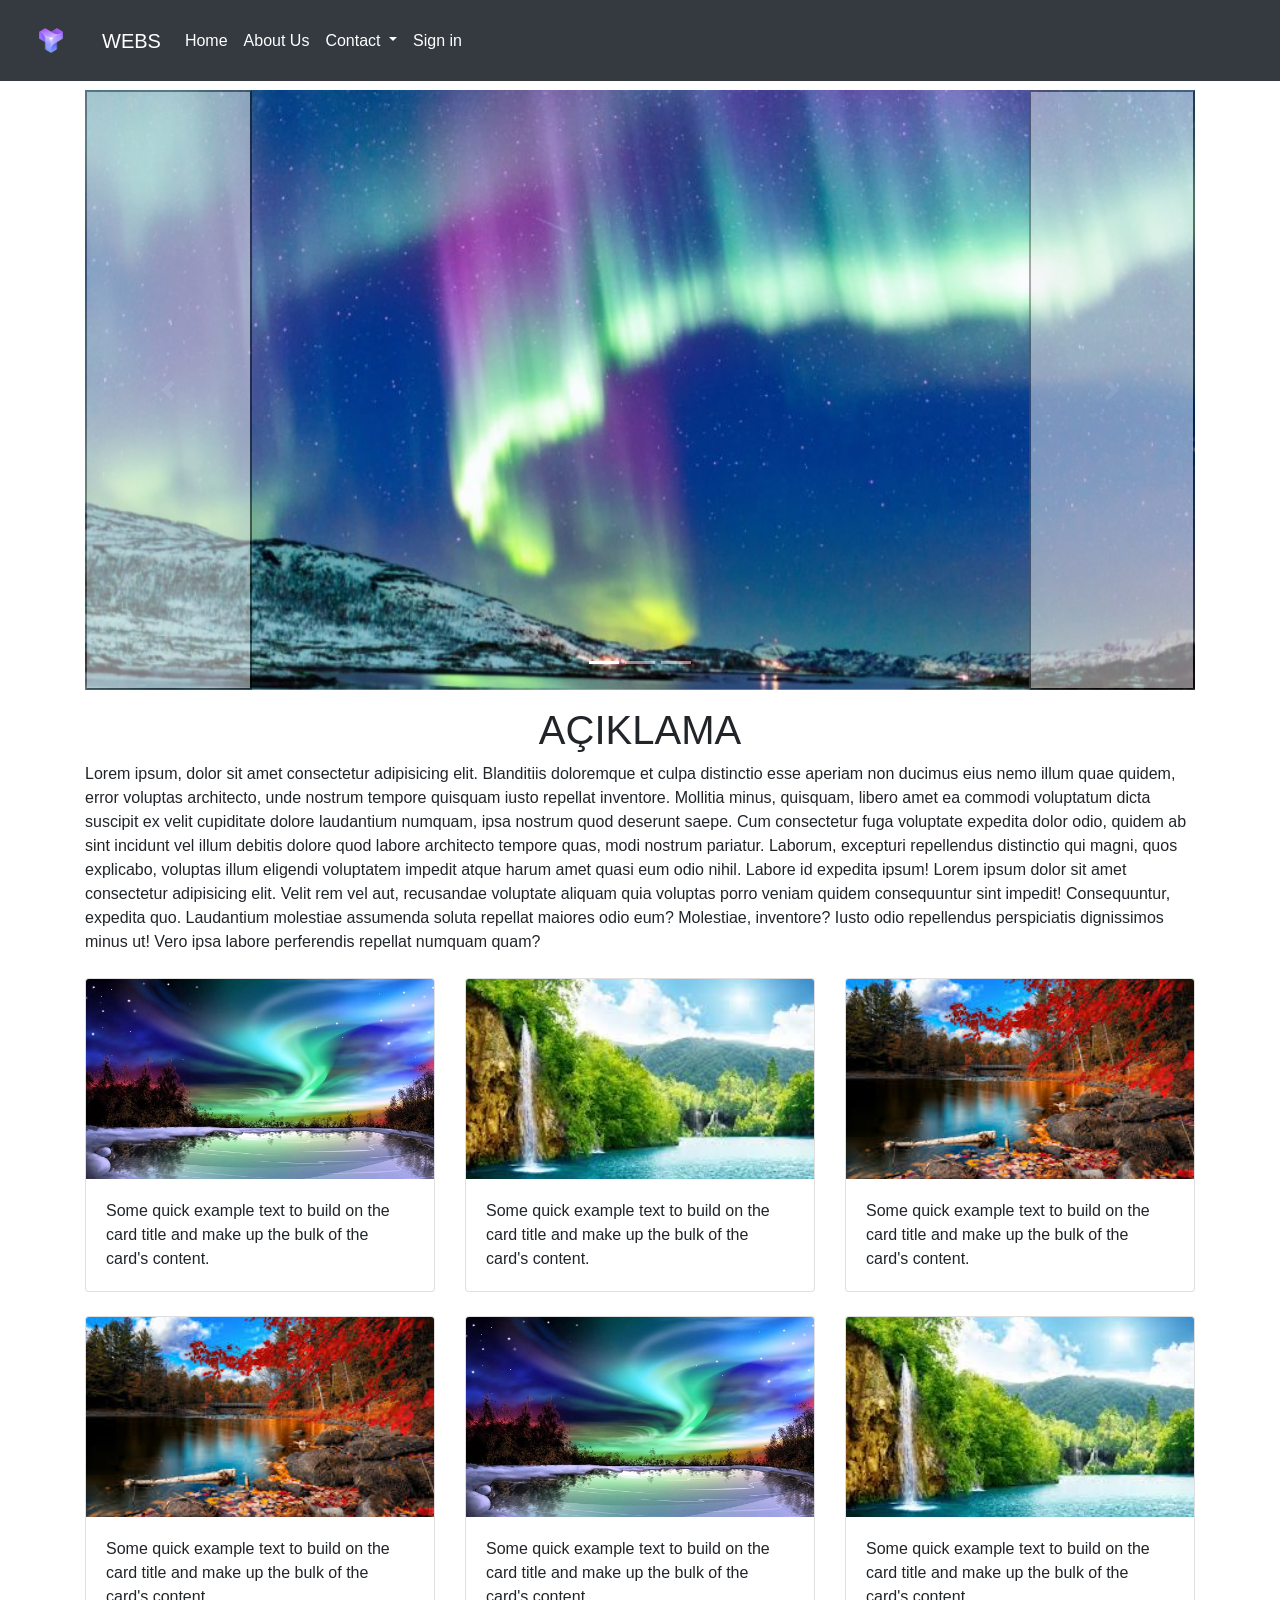
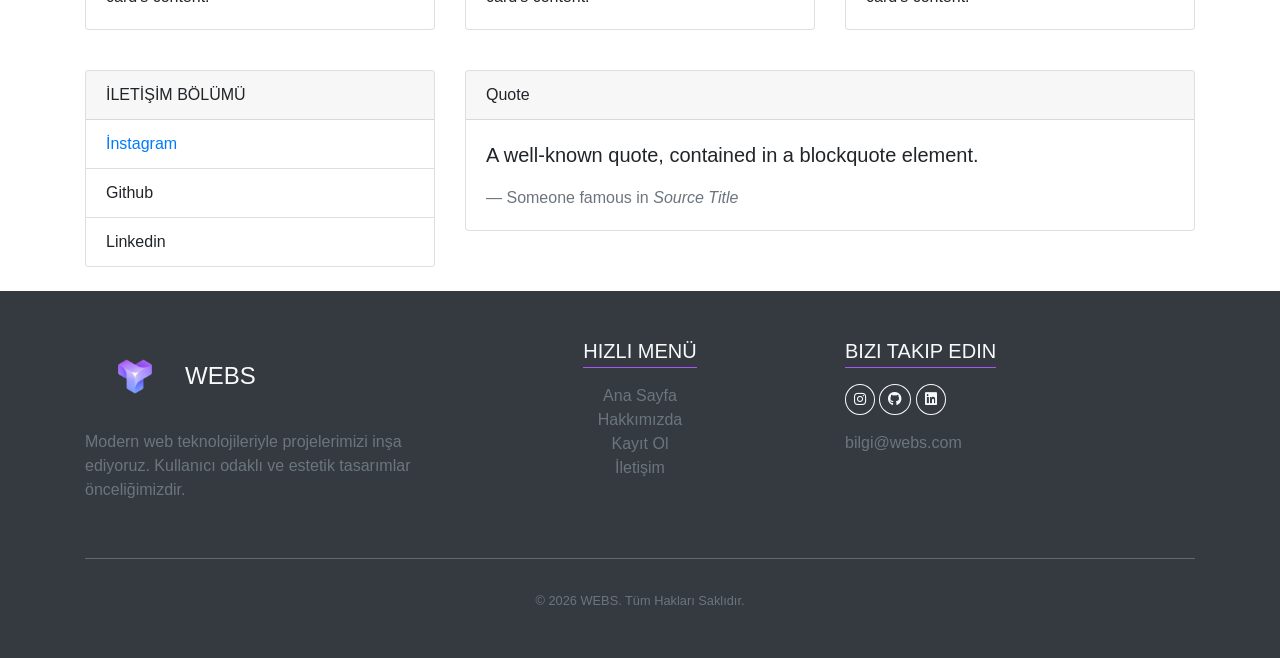
<file: index.html>
<!DOCTYPE html>
<html lang="en">
<head>
    <meta charset="UTF-8">
    <meta name="viewport" content="width=device-width, initial-scale=1.0">
    <title>WEBS</title>
        <link rel="stylesheet" href="https://cdn.jsdelivr.net/npm/bootstrap@4.6.2/dist/css/bootstrap.min.css" integrity="sha384-xOolHFLEh07PJGoPkLv1IbcEPTNtaed2xpHsD9ESMhqIYd0nLMwNLD69Npy4HI+N" crossorigin="anonymous">
        <link rel="stylesheet" href="anasayfa.css">
        <link rel="stylesheet" href="https://cdnjs.cloudflare.com/ajax/libs/font-awesome/6.4.2/css/all.min.css">
</head>
<body>
   <nav class="navbar fixed-top navbar-expand-lg navbar-dark bg-dark">
     <a class="navbar-brand" href="index.html">
    <img src="texvalley_logo_color_shot_10-removebg-preview.png" width="70" height="55" alt="">
  </a>
  <a class="navbar-brand" href="index.html">WEBS</a>
  <button class="navbar-toggler" type="button" data-toggle="collapse" data-target="#navbarSupportedContent" aria-controls="navbarSupportedContent" aria-expanded="false" aria-label="Toggle navigation">
    <span class="navbar-toggler-icon"></span>
  </button>

  <div class="collapse navbar-collapse" id="navbarSupportedContent">
    <ul class="navbar-nav mr-auto">
      <li class="nav-item active">
        <a class="nav-link" href="index.html">Home</a>
      </li>
      <li class="nav-item active">
        <a class="nav-link" href="hakkında.html">About Us</a>
      </li>
      <li class="nav-item dropdown active">
        <a class="nav-link dropdown-toggle" href="#" role="button" data-toggle="dropdown" aria-expanded="false">
          Contact
        </a>
        <div class="dropdown-menu" style="background-color:  #a855f7;">
          <a class="dropdown-item" href="https://www.instagram.com/">İnstagram</a>
          <a class="dropdown-item" href="https://workspace.google.com/intl/tr/products/gmail/">E-mail</a>
         
          <a class="dropdown-item" href="https://github.com/">Github</a>
        </div>
      </li>
      <li class="nav-item active">
          <a class="nav-link" href="signin.html">Sign in</a>
      </li>
    </ul>

    
  </div>
</nav>

 <div class="container " style=" margin-top: 90px;">
    <div id="carouselExampleIndicators" class="carousel slide slide" data-ride="carousel">
  <ol class="carousel-indicators">
    <li data-target="#carouselExampleIndicators" data-slide-to="0" class="active"></li>
    <li data-target="#carouselExampleIndicators" data-slide-to="1"></li>
    <li data-target="#carouselExampleIndicators" data-slide-to="2"></li>
  </ol>
  <div class="carousel-inner">
    <div class="carousel-item active">
      <img src="image_870x_68c862613b55e.jpg" class="d-block w-100" alt="...">
    </div>
    <div class="carousel-item">
      <img src="kaz-daglari-e1687504471560.jpg" class="d-block w-100" alt="...">
    </div>
    <div class="carousel-item">
      <img src="model-1058-63d3a7fa.webp" class="d-block w-100" alt="...">
    </div>
  </div>
  <button class="carousel-control-prev" type="button" data-target="#carouselExampleIndicators" data-slide="prev">
    <span class="carousel-control-prev-icon" aria-hidden="true"></span>
    <span class="sr-only">Previous</span>
  </button>
  <button class="carousel-control-next" type="button" data-target="#carouselExampleIndicators" data-slide="next">
    <span class="carousel-control-next-icon" aria-hidden="true"></span>
    <span class="sr-only">Next</span>
  </button>
</div>

<h1 class="text-center mt-3 fw-bold">AÇIKLAMA</h1>
<p>Lorem ipsum, dolor sit amet consectetur adipisicing elit. Blanditiis doloremque et culpa distinctio esse aperiam non ducimus eius nemo illum quae quidem, error voluptas architecto, unde nostrum tempore quisquam iusto repellat inventore. Mollitia minus, quisquam, libero amet ea commodi voluptatum dicta suscipit ex velit cupiditate dolore laudantium numquam, ipsa nostrum quod deserunt saepe. Cum consectetur fuga voluptate expedita dolor odio, quidem ab sint incidunt vel illum debitis dolore quod labore architecto tempore quas, modi nostrum pariatur. Laborum, excepturi repellendus distinctio qui magni, quos explicabo, voluptas illum eligendi voluptatem impedit atque harum amet quasi eum odio nihil. Labore id expedita ipsum!
    Lorem ipsum dolor sit amet consectetur adipisicing elit. Velit rem vel aut, recusandae voluptate aliquam quia voluptas porro veniam quidem consequuntur sint impedit! Consequuntur, expedita quo. Laudantium molestiae assumenda soluta repellat maiores odio eum? Molestiae, inventore? Iusto odio repellendus perspiciatis dignissimos minus ut! Vero ipsa labore perferendis repellat numquam quam?
</p>


<div class="row my-4">
    <div class="col-sm-12 col-md-4">
        <div class="card h-100" >
  <img src="Northern-Lights-Winter.jpg" class="card-img-top" alt="...">
  <div class="card-body">
    <p class="card-text">Some quick example text to build on the card title and make up the bulk of the card's content.</p>
  </div>
</div>
    </div>
<div class="col-sm-12 col-md-4">    
   <div class="card h-100" >
  <img src="images.jpg" class="card-img-top" alt="...">
  <div class="card-body">
    <p class="card-text">Some quick example text to build on the card title and make up the bulk of the card's content.</p>
  </div>
</div>
</div>

<div class="col-sm-12 col-md-4">    
   <div class="card h-100" >
  <img src="images (1).jpg" class="card-img-top" alt="...">
  <div class="card-body">
    <p class="card-text">Some quick example text to build on the card title and make up the bulk of the card's content.</p>
  </div>
</div>
</div>

</div>
<div class="row my-4">
    <div class="col-sm-12 col-md-4">
        <div class="card h-100" >
  <img src="images (1).jpg" class="card-img-top" alt="...">
  <div class="card-body">
    <p class="card-text">Some quick example text to build on the card title and make up the bulk of the card's content.</p>
  </div>
</div>
    </div>
<div class="col-sm-12 col-md-4">    
   <div class="card h-100" >
  <img src="Northern-Lights-Winter.jpg" class="card-img-top" alt="...">
  <div class="card-body">
    <p class="card-text">Some quick example text to build on the card title and make up the bulk of the card's content.</p>
  </div>
</div>
</div>

<div class="col-sm-12 col-md-4">    
   <div class="card h-100" >
  <img src="images.jpg" class="card-img-top" alt="...">
  <div class="card-body">
    <p class="card-text">Some quick example text to build on the card title and make up the bulk of the card's content.</p>
  </div>
</div>
</div>

</div>

<div class="row my-4">
 <div class="col-sm-12 col-md-4 mt-3">
   <div class="card" >
  <div class="card-header">
    İLETİŞİM BÖLÜMÜ
  </div>
  <ul class="list-group list-group-flush">
    <li class="list-group-item"><a href="https://www.instagram.com/" target="_blank">İnstagram</a></li>
    <li class="list-group-item">Github</li>
    <li class="list-group-item">Linkedin</li>
  </ul>
</div>
 </div>
 <div class="col-sm-12 col-md-8 mt-3">
<div class="card">
  <div class="card-header">
    Quote
  </div>
  <div class="card-body">
    <blockquote class="blockquote mb-0">
      <p>A well-known quote, contained in a blockquote element.</p>
      <footer class="blockquote-footer">Someone famous in <cite title="Source Title">Source Title</cite></footer>
    </blockquote>
  </div>
</div>
</div>
</div>

</div>

<footer class="bg-dark text-light py-5">
  <div class="container">
    <div class="row">
      <div class="col-md-4 mb-4">
        <div class="d-flex align-items-center mb-3">
          <img src="texvalley_logo_color_shot_10-removebg-preview.png" alt="Logo" width="100" class="me-2">
          <h4 class="my-0 fw-bold">WEBS</h4>
        </div>
        <p class="text-secondary">
          Modern web teknolojileriyle projelerimizi inşa ediyoruz. Kullanıcı odaklı ve estetik tasarımlar önceliğimizdir.
        </p>
      </div>

      <div class="col-md-4 mb-4 text-center">
        <h5 class="mb-3 text-uppercase border-bottom border-primary d-inline-block pb-1">Hızlı Menü</h5>
        <ul class="list-unstyled">
          <li><a href="index.html" class="text-secondary text-decoration-none hover-link">Ana Sayfa</a></li>
          <li><a href="hakkında.html" class="text-secondary text-decoration-none hover-link">Hakkımızda</a></li>
          <li><a href="signin.html" class="text-secondary text-decoration-none hover-link">Kayıt Ol</a></li>
          <li><a href="#" class="text-secondary text-decoration-none hover-link">İletişim</a></li>
        </ul>
      </div>

      <div class="col-md-4 mb-4 text-md-end">
        <h5 class="mb-3 text-uppercase border-bottom border-primary d-inline-block pb-1">Bizi Takip Edin</h5>
        <div class="social-icons">
          <a href="#" class="btn btn-outline-light btn-sm rounded-circle me-2"><i class="fab fa-instagram"></i></a>
          <a href="#" class="btn btn-outline-light btn-sm rounded-circle me-2"><i class="fab fa-github"></i></a>
          <a href="#" class="btn btn-outline-light btn-sm rounded-circle"><i class="fab fa-linkedin"></i></a>
        </div>
        <p class="mt-3 text-secondary">bilgi@webs.com</p>
      </div>
    </div>

    <hr class="bg-secondary">

    <div class="text-center text-secondary small pt-3">
      &copy; 2026 WEBS. Tüm Hakları Saklıdır.
    </div>
  </div>
</footer>

<script src="https://cdn.jsdelivr.net/npm/jquery@3.5.1/dist/jquery.slim.min.js" integrity="sha384-DfXdz2htPH0lsSSs5nCTpuj/zy4C+OGpamoFVy38MVBnE+IbbVYUew+OrCXaRkfj" crossorigin="anonymous"></script>
<script src="https://cdn.jsdelivr.net/npm/popper.js@1.16.1/dist/umd/popper.min.js" integrity="sha384-9/reFTGAW83EW2RDu2S0VKaIzap3H66lZH81PoYlFhbGU+6BZp6G7niu735Sk7lN" crossorigin="anonymous"></script>
<script src="https://cdn.jsdelivr.net/npm/bootstrap@4.6.2/dist/js/bootstrap.min.js" integrity="sha384-+sLIOodYLS7CIrQpBjl+C7nPvqq+FbNUBDunl/OZv93DB7Ln/533i8e/mZXLi/P+" crossorigin="anonymous"></script>    
</body>
</html>
</file>
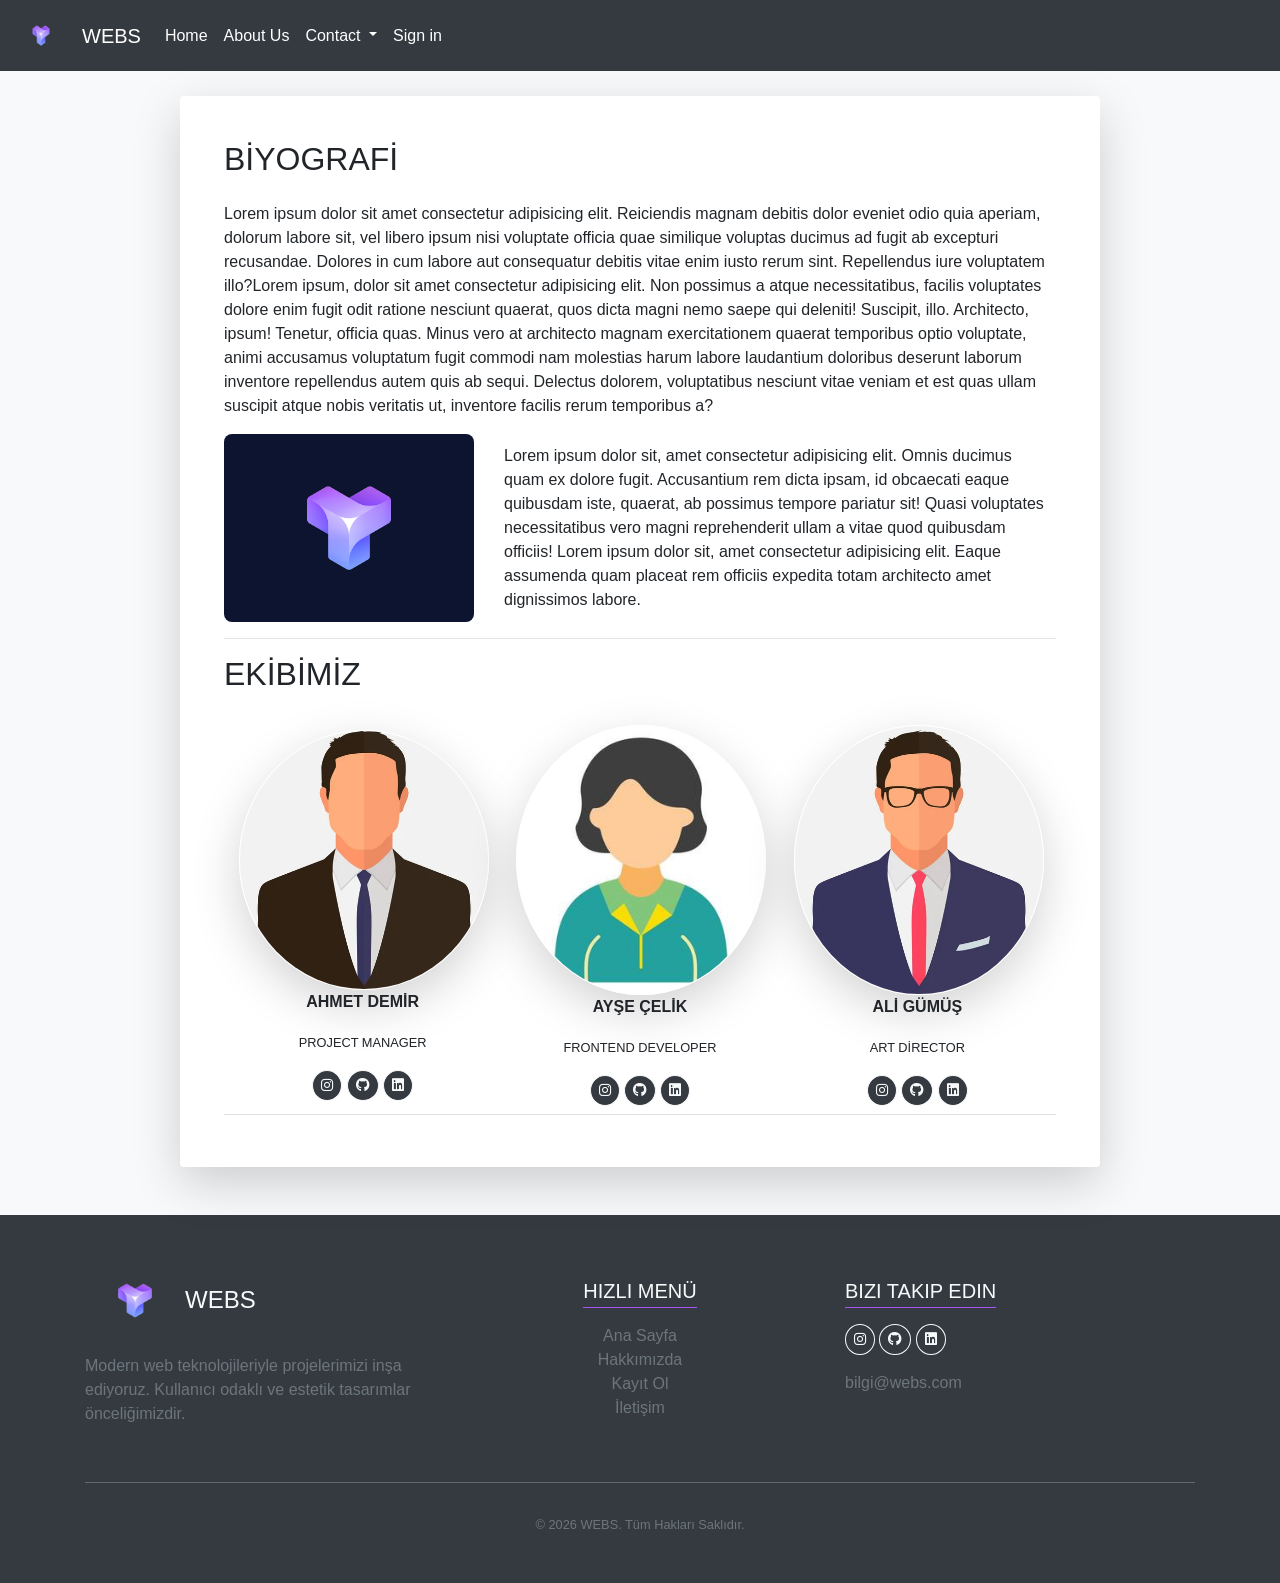
<file: hakkında.html>
<!DOCTYPE html>
<html lang="en">
<!DOCTYPE html>
<html lang="en">
<head>
    <meta charset="UTF-8">
    <meta name="viewport" content="width=device-width, initial-scale=1.0">
    <title>About Us</title>
        <link rel="stylesheet" href="https://cdn.jsdelivr.net/npm/bootstrap@4.6.2/dist/css/bootstrap.min.css" integrity="sha384-xOolHFLEh07PJGoPkLv1IbcEPTNtaed2xpHsD9ESMhqIYd0nLMwNLD69Npy4HI+N" crossorigin="anonymous">
        <link rel="stylesheet" href="style.css">
        <link rel="stylesheet" href="https://cdnjs.cloudflare.com/ajax/libs/font-awesome/6.4.2/css/all.min.css">
</head>
<body>
    <nav class="navbar fixed-top navbar-expand-lg navbar-dark bg-dark">
     <a class="navbar-brand" href="index.html">
    <img src="texvalley_logo_color_shot_10-removebg-preview.png" width="50" height="45" alt="">
  </a>
  <a class="navbar-brand" href="index.html">WEBS</a>
  <button class="navbar-toggler" type="button" data-toggle="collapse" data-target="#navbarSupportedContent" aria-controls="navbarSupportedContent" aria-expanded="false" aria-label="Toggle navigation">
    <span class="navbar-toggler-icon"></span>
  </button>

  <div class="collapse navbar-collapse" id="navbarSupportedContent">
    <ul class="navbar-nav mr-auto">
      <li class="nav-item active">
        <a class="nav-link" href="index.html">Home</a>
      </li>
      <li class="nav-item active">
        <a class="nav-link" href="hakkında.html">About Us</a>
      </li>
      <li class="nav-item dropdown active">
        <a class="nav-link dropdown-toggle" href="#" role="button" data-toggle="dropdown" aria-expanded="false">
        Contact
        </a>
       <div class="dropdown-menu" style="background-color:  #a855f7;">
          <a class="dropdown-item" href="https://www.instagram.com/">İnstagram</a>
          <a class="dropdown-item" href="https://workspace.google.com/intl/tr/products/gmail/">E-mail</a>
         
          <a class="dropdown-item" href="https://github.com/">Github</a>
        </div>
      </li>
      <li class="nav-item active">
          <a class="nav-link" href="signin.html">Sign in</a>
      </li>
    </ul>


    
  </div>
</nav>
<br><br>
 <div class="container mt-5 mb-5">
    <div class="row justify-content-center"> 
        <div class="col-12 col-lg-10"> 
            <div class="card shadow-lg border-0 rounded-5 p-2 p-md-4"> 
                <div class="card-body">
                    <h2 class="text-start fw-bold mb-4">BİYOGRAFİ</h2>
                    <p> Lorem ipsum dolor sit amet consectetur adipisicing elit. Reiciendis magnam debitis dolor eveniet odio quia aperiam, dolorum labore sit, vel libero ipsum nisi voluptate officia quae similique voluptas ducimus ad fugit ab excepturi recusandae. Dolores in cum labore aut consequatur debitis vitae enim iusto rerum sint. Repellendus iure voluptatem illo?Lorem ipsum, dolor sit amet consectetur adipisicing elit. Non possimus a atque necessitatibus, facilis voluptates dolore enim fugit odit ratione nesciunt quaerat, quos dicta magni nemo saepe qui deleniti! Suscipit, illo. Architecto, ipsum! Tenetur, officia quas. Minus vero at architecto magnam exercitationem quaerat temporibus optio voluptate, animi accusamus voluptatum fugit commodi nam molestias harum labore laudantium doloribus deserunt laborum inventore repellendus autem quis ab sequi. Delectus dolorem, voluptatibus nesciunt vitae veniam et est quas ullam suscipit atque nobis veritatis ut, inventore facilis rerum temporibus a?
                    </p>

                    <div class="row align-items-center g-2"> <div class="col-auto"> 
        <img src="texvalley_logo_color_shot_10.png" 
             style="width: 250px; border-radius: 8px;" 
             class="img-fluid" 
             alt="...">
    </div>

    <div class="col"> 
        <p class="mb-0 ms-2">Lorem ipsum dolor sit, amet consectetur adipisicing elit. Omnis ducimus quam ex dolore fugit. Accusantium rem dicta ipsam, id obcaecati eaque quibusdam iste, quaerat, ab possimus tempore pariatur sit! Quasi voluptates necessitatibus vero magni reprehenderit ullam a vitae quod quibusdam officiis! 
                                Lorem ipsum dolor sit, amet consectetur adipisicing elit. Eaque assumenda quam placeat rem officiis expedita totam architecto amet dignissimos labore.</p>
                        </div>
                    </div>
                    <hr>
              <h2 class="text-start fw-bold mb-4">EKİBİMİZ</h2>       
<section class="container my-2 py-2 border-bottom">
    <div class="row align-items-center">
        <div class="col-lg-4 text-center mb-4 mb-lg-0">
            <img src="depositphotos_237795804-stock-illustration-unknown-person-silhouette-profile-picture.jpg" class="rounded-circle shadow-lg border border-5 border-white" 
                 alt="Profil" style="width: 250px; height: 260px; object-fit: cover;">
                 <br>
                 <p><b>AHMET DEMİR</b></p>
                <p><small>PROJECT MANAGER</small></p>
                  <div class="social-icons ">
          <a href="#" class="btn btn-outline-light btn-sm rounded-circle me-2 bg-dark"><i class="fab fa-instagram"></i></a>
          <a href="#" class="btn btn-outline-light btn-sm rounded-circle me-2 bg-dark"><i class="fab fa-github"></i></a>
          <a href="#" class="btn btn-outline-light btn-sm rounded-circle bg-dark"><i class="fab fa-linkedin"></i></a>
        </div>
        </div>

        <div class="col-lg-4 text-center mb-4 mb-lg-0">
            <img src="female-user-avatar-icon-for-business-and-professional-profiles-vector.jpg" class="rounded-circle shadow-lg border border-5 border-white" 
                 alt="Profil" style="width: 250px; height: 270px; object-fit: cover;">
                 <br>
                 <p><b>AYŞE ÇELİK</b></p>
                  <p><small>FRONTEND DEVELOPER</small></p>
                    <div class="social-icons ">
          <a href="#" class="btn btn-outline-light btn-sm rounded-circle me-2 bg-dark"><i class="fab fa-instagram"></i></a>
          <a href="#" class="btn btn-outline-light btn-sm rounded-circle me-2 bg-dark"><i class="fab fa-github"></i></a>
          <a href="#" class="btn btn-outline-light btn-sm rounded-circle bg-dark"><i class="fab fa-linkedin"></i></a>
        </div>
        </div>

        <div class="col-lg-4 text-center mb-4 mb-lg-0">
            <img src="depositphotos_237795814-stock-illustration-unknown-person-silhouette-glasses-profile.jpg" class="rounded-circle shadow-lg border border-5 border-white" 
                 alt="Profil" style="width: 250px; height: 270px; object-fit: cover;">
                 <br>
                 <p><b>ALİ GÜMÜŞ</b></p>
                  <p><small>ART DİRECTOR</small></p>
                   <div class="social-icons ">
          <a href="#" class="btn btn-outline-light btn-sm rounded-circle me-2 bg-dark"><i class="fab fa-instagram"></i></a>
          <a href="#" class="btn btn-outline-light btn-sm rounded-circle me-2 bg-dark"><i class="fab fa-github"></i></a>
          <a href="#" class="btn btn-outline-light btn-sm rounded-circle bg-dark"><i class="fab fa-linkedin"></i></a>
        </div>
        </div>

  </div>     
</div>
</div>

</div>
</div>
</div>
   <footer class="bg-dark text-light py-5 mt-5">
  <div class="container">
    <div class="row">
      <div class="col-md-4 mb-4">
        <div class="d-flex align-items-center mb-3">
          <img src="texvalley_logo_color_shot_10-removebg-preview.png" alt="Logo" width="100" class="me-2">
          <h4 class="mb-0 fw-bold">WEBS</h4>
        </div>
        <p class="text-secondary">
          Modern web teknolojileriyle projelerimizi inşa ediyoruz. Kullanıcı odaklı ve estetik tasarımlar önceliğimizdir.
        </p>
      </div>

      <div class="col-md-4 mb-4 mt-3 text-center">
        <h5 class="mb-3 text-uppercase border-bottom border-primary d-inline-block pb-1">Hızlı Menü</h5>
        <ul class="list-unstyled">
          <li><a href="index.html" class="text-secondary text-decoration-none hover-link">Ana Sayfa</a></li>
          <li><a href="hakkında.html" class="text-secondary text-decoration-none hover-link">Hakkımızda</a></li>
          <li><a href="signin.html" class="text-secondary text-decoration-none hover-link">Kayıt Ol</a></li>
          <li><a href="#" class="text-secondary text-decoration-none hover-link">İletişim</a></li>
        </ul>
      </div>

      <div class="col-md-4 mb-4 mt-3 text-md-end">
        <h5 class="mb-3 text-uppercase border-bottom border-primary d-inline-block pb-1">Bizi Takip Edin</h5>
        <div class="social-icons">
          <a href="#" class="btn btn-outline-light btn-sm rounded-circle me-2"><i class="fab fa-instagram"></i></a>
          <a href="#" class="btn btn-outline-light btn-sm rounded-circle me-2"><i class="fab fa-github"></i></a>
          <a href="#" class="btn btn-outline-light btn-sm rounded-circle"><i class="fab fa-linkedin"></i></a>
        </div>
        <p class="mt-3 text-secondary">bilgi@webs.com</p>
      </div>
    </div>

    <hr class="bg-secondary">

    <div class="text-center text-secondary small pt-3">
      &copy; 2026 WEBS. Tüm Hakları Saklıdır.
    </div>
  </div>
</footer>

<script src="https://cdn.jsdelivr.net/npm/jquery@3.5.1/dist/jquery.slim.min.js" integrity="sha384-DfXdz2htPH0lsSSs5nCTpuj/zy4C+OGpamoFVy38MVBnE+IbbVYUew+OrCXaRkfj" crossorigin="anonymous"></script>
<script src="https://cdn.jsdelivr.net/npm/popper.js@1.16.1/dist/umd/popper.min.js" integrity="sha384-9/reFTGAW83EW2RDu2S0VKaIzap3H66lZH81PoYlFhbGU+6BZp6G7niu735Sk7lN" crossorigin="anonymous"></script>
<script src="https://cdn.jsdelivr.net/npm/bootstrap@4.6.2/dist/js/bootstrap.min.js" integrity="sha384-+sLIOodYLS7CIrQpBjl+C7nPvqq+FbNUBDunl/OZv93DB7Ln/533i8e/mZXLi/P+" crossorigin="anonymous"></script>   
</body>
</html>
</file>
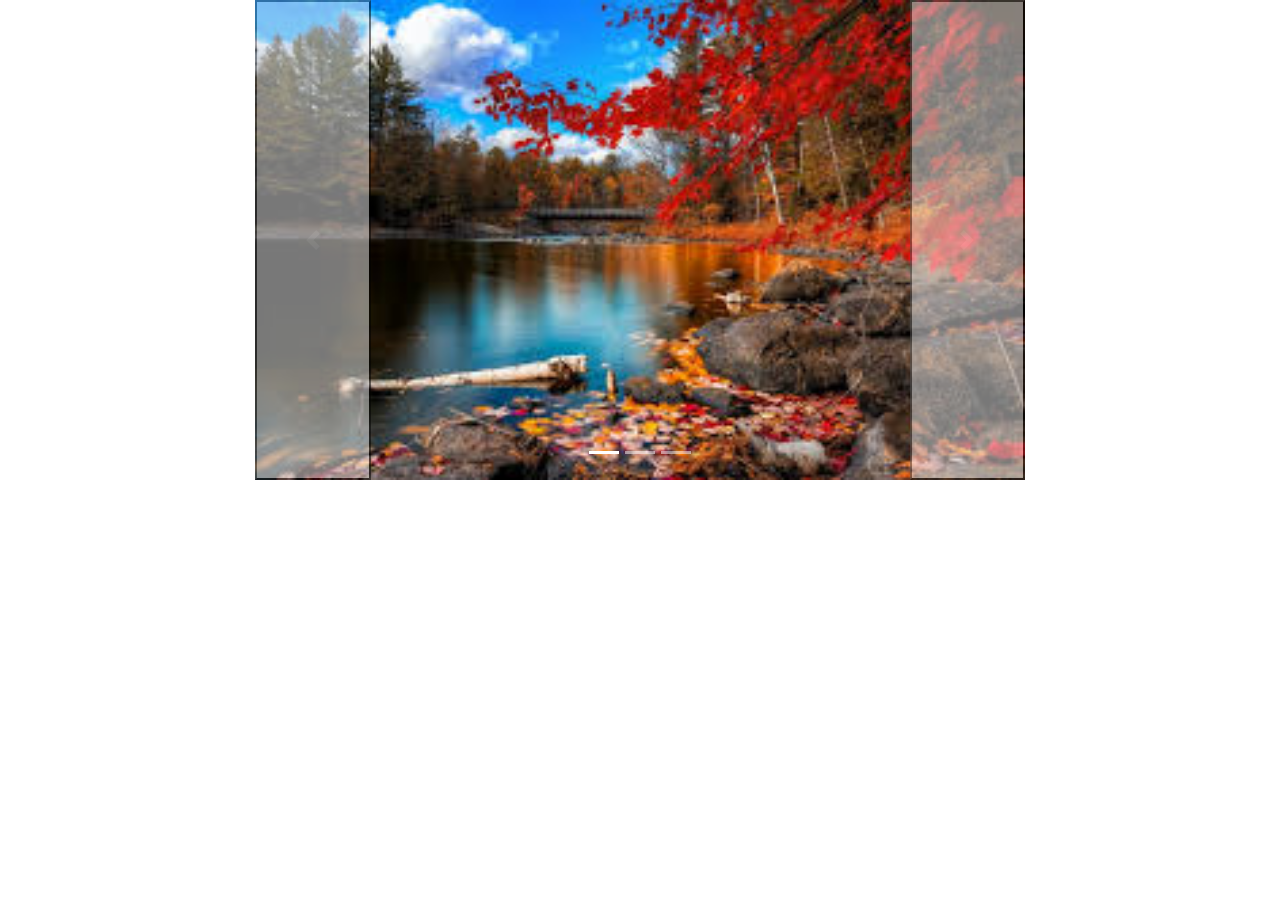
<file: index_sliders.html>
<!DOCTYPE html>
<html lang="en">
<head>
    <meta charset="UTF-8">
    <meta name="viewport" content="width=device-width, initial-scale=1.0">
    <title>Sliders</title>
    <link rel="stylesheet" href="https://cdn.jsdelivr.net/npm/bootstrap@4.6.2/dist/css/bootstrap.min.css" integrity="sha384-xOolHFLEh07PJGoPkLv1IbcEPTNtaed2xpHsD9ESMhqIYd0nLMwNLD69Npy4HI+N" crossorigin="anonymous">
</head>
<body>
    <div class="container " style="width: 800px; height: 300px;">
    <div id="carouselExampleIndicators" class="carousel slide" data-ride="carousel">
  <ol class="carousel-indicators">
    <li data-target="#carouselExampleIndicators" data-slide-to="0" class="active"></li>
    <li data-target="#carouselExampleIndicators" data-slide-to="1"></li>
    <li data-target="#carouselExampleIndicators" data-slide-to="2"></li>
  </ol>
  <div class="carousel-inner">
    <div class="carousel-item active">
      <img src="images (1).jpg" class="d-block w-100" alt="...">
    </div>
    <div class="carousel-item">
      <img src="images.jpg" class="d-block w-100" alt="...">
    </div>
    <div class="carousel-item">
      <img src="model-1058-63d3a7fa.webp" class="d-block w-100" alt="...">
    </div>
  </div>
  <button class="carousel-control-prev" type="button" data-target="#carouselExampleIndicators" data-slide="prev">
    <span class="carousel-control-prev-icon" aria-hidden="true"></span>
    <span class="sr-only">Previous</span>
  </button>
  <button class="carousel-control-next" type="button" data-target="#carouselExampleIndicators" data-slide="next">
    <span class="carousel-control-next-icon" aria-hidden="true"></span>
    <span class="sr-only">Next</span>
  </button>
</div>
</div>

<script src="https://cdn.jsdelivr.net/npm/jquery@3.5.1/dist/jquery.slim.min.js" integrity="sha384-DfXdz2htPH0lsSSs5nCTpuj/zy4C+OGpamoFVy38MVBnE+IbbVYUew+OrCXaRkfj" crossorigin="anonymous"></script>
<script src="https://cdn.jsdelivr.net/npm/popper.js@1.16.1/dist/umd/popper.min.js" integrity="sha384-9/reFTGAW83EW2RDu2S0VKaIzap3H66lZH81PoYlFhbGU+6BZp6G7niu735Sk7lN" crossorigin="anonymous"></script>
<script src="https://cdn.jsdelivr.net/npm/bootstrap@4.6.2/dist/js/bootstrap.min.js" integrity="sha384-+sLIOodYLS7CIrQpBjl+C7nPvqq+FbNUBDunl/OZv93DB7Ln/533i8e/mZXLi/P+" crossorigin="anonymous"></script>
</body>
</html>
</file>
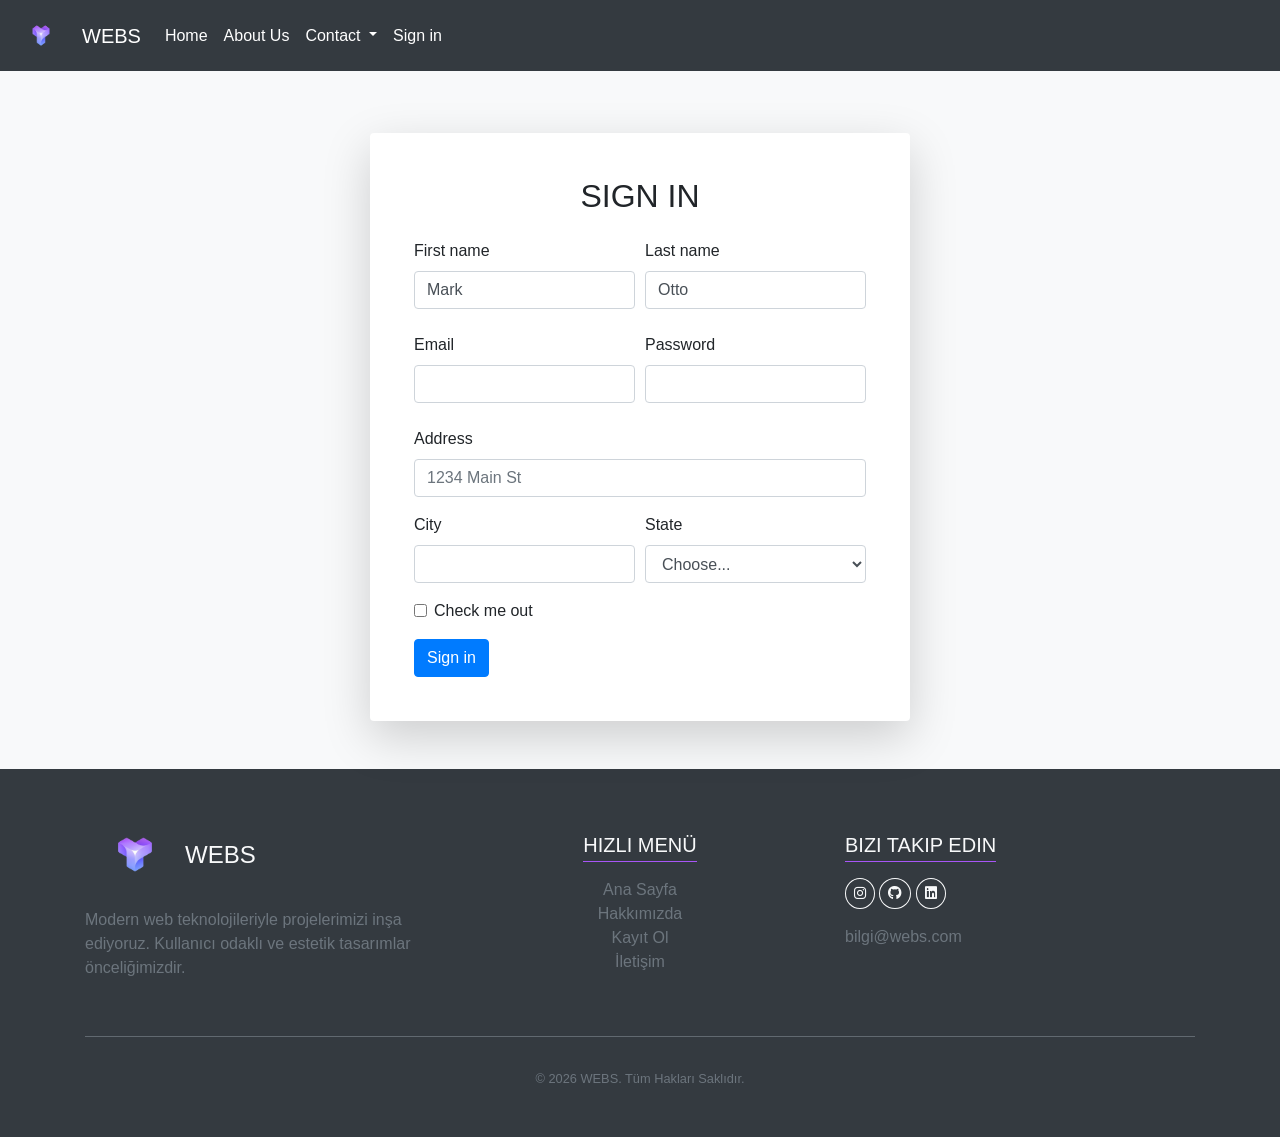
<file: signin.html>
<!DOCTYPE html>
<html lang="en">
<head>
    <meta charset="UTF-8">
    <meta name="viewport" content="width=device-width, initial-scale=1.0">
    <title>Sİgn in</title>
        <link rel="stylesheet" href="https://cdn.jsdelivr.net/npm/bootstrap@4.6.2/dist/css/bootstrap.min.css" integrity="sha384-xOolHFLEh07PJGoPkLv1IbcEPTNtaed2xpHsD9ESMhqIYd0nLMwNLD69Npy4HI+N" crossorigin="anonymous">
        <link rel="stylesheet" href="style.css">
         <link rel="stylesheet" href="https://cdnjs.cloudflare.com/ajax/libs/font-awesome/6.4.2/css/all.min.css">
</head>
<body>
    <nav class="navbar fixed-top navbar-expand-lg navbar-dark bg-dark">
     <a class="navbar-brand" href="index.html">
    <img src="texvalley_logo_color_shot_10-removebg-preview.png" width="50" height="45" alt="">
  </a>
  <a class="navbar-brand" href="index.html">WEBS</a>
  <button class="navbar-toggler" type="button" data-toggle="collapse" data-target="#navbarSupportedContent" aria-controls="navbarSupportedContent" aria-expanded="false" aria-label="Toggle navigation">
    <span class="navbar-toggler-icon"></span>
  </button>

  <div class="collapse navbar-collapse" id="navbarSupportedContent">
    <ul class="navbar-nav mr-auto">
      <li class="nav-item active">
        <a class="nav-link" href="index.html">Home</a>
      </li>
      <li class="nav-item active">
        <a class="nav-link" href="hakkında.html">About Us</a>
      </li>
      <li class="nav-item dropdown active">
        <a class="nav-link dropdown-toggle" href="#" role="button" data-toggle="dropdown" aria-expanded="false">
        Contact
        </a>
       <div class="dropdown-menu" style="background-color:  #a855f7;">
          <a class="dropdown-item" href="https://www.instagram.com/">İnstagram</a>
          <a class="dropdown-item" href="https://workspace.google.com/intl/tr/products/gmail/">E-mail</a>
         
          <a class="dropdown-item" href="https://github.com/">Github</a>
        </div>
      </li>
      <li class="nav-item active">
          <a class="nav-link" href="signin.html">Sign in</a>
      </li>
    </ul>

  </div>
</nav>


   <div class="container mt-5" style="padding-top: 85px;">
     <div class="row justify-content-center"> 
    <div class="col-md-8 col-lg-6"> 
        <div class="card rounded-5 shadow-lg border-0 rounded-5 p-4"> 
                <div class="card-body rounded-4">
                    <h2 class="text-center fw-bold mb-4">SIGN IN</h2>
                    
                    <form>
                       
   <form class="needs-validation" novalidate>
  <div class="form-row">
    <div class="col-md-6 mb-3">
      <label for="validationCustom01">First name</label>
      <input type="text" class="form-control" id="validationCustom01" value="Mark" required>
      <div class="valid-feedback">
        Looks good!
      </div>
    </div>
    <div class="col-md-6 mb-3">
      <label for="validationCustom02">Last name</label>
      <input type="text" class="form-control" id="validationCustom02" value="Otto" required>
      <div class="valid-feedback">
        Looks good!
      </div>
    </div>
  </div>
  
    
  <form>
  <div class="form-row my-2">
    <div class="form-group col-md-6">
      <label for="inputEmail4">Email</label>
      <input type="email" class="form-control" id="inputEmail4">
    </div>
    <div class="form-group col-md-6">
      <label for="inputPassword4">Password</label>
      <input type="password" class="form-control" id="inputPassword4">
    </div>
  </div>
  <div class="form-group" >
    <label for="inputAddress">Address</label>
    <input type="text" class="form-control" id="inputAddress" placeholder="1234 Main St">
  </div>
 
  <div class="form-row">
    <div class="form-group col-md-6">
      <label for="inputCity">City</label>
      <input type="text" class="form-control" id="inputCity">
    </div>
    <div class="form-group col-md-6">
      <label for="inputState">State</label>
      <select id="inputState" class="form-control">
        <option selected>Choose...</option>
        <option>...</option>
      </select>
    </div>
    
  </div>
  <div class="form-group">
    <div class="form-check">
      <input class="form-check-input" type="checkbox" id="gridCheck">
      <label class="form-check-label" for="gridCheck">
        Check me out
      </label>
    </div>
  </div>
  <button type="submit" class="btn btn-primary">Sign in</button>
</form>
 </div>
   </div>
   </div>
     </div>
      </div>

      <footer class="bg-dark text-light py-5 mt-5">
  <div class="container">
    <div class="row">
      <div class="col-md-4 mb-4">
        <div class="d-flex align-items-center mb-3">
          <img src="texvalley_logo_color_shot_10-removebg-preview.png" alt="Logo" width="100" class="me-2">
          <h4 class="mb-0 fw-bold">WEBS</h4>
        </div>
        <p class="text-secondary">
          Modern web teknolojileriyle projelerimizi inşa ediyoruz. Kullanıcı odaklı ve estetik tasarımlar önceliğimizdir.
        </p>
      </div>

      <div class="col-md-4 mb-4 mt-3 text-center">
        <h5 class="mb-3 text-uppercase border-bottom border-primary d-inline-block pb-1">Hızlı Menü</h5>
        <ul class="list-unstyled">
          <li><a href="index.html" class="text-secondary text-decoration-none hover-link">Ana Sayfa</a></li>
          <li><a href="hakkında.html" class="text-secondary text-decoration-none hover-link">Hakkımızda</a></li>
          <li><a href="signin.html" class="text-secondary text-decoration-none hover-link">Kayıt Ol</a></li>
          <li><a href="#" class="text-secondary text-decoration-none hover-link">İletişim</a></li>
        </ul>
      </div>

      <div class="col-md-4 mb-4 mt-3 text-md-end">
        <h5 class="mb-3 text-uppercase border-bottom border-primary d-inline-block pb-1">Bizi Takip Edin</h5>
        <div class="social-icons">
          <a href="#" class="btn btn-outline-light btn-sm rounded-circle me-2"><i class="fab fa-instagram"></i></a>
          <a href="#" class="btn btn-outline-light btn-sm rounded-circle me-2"><i class="fab fa-github"></i></a>
          <a href="#" class="btn btn-outline-light btn-sm rounded-circle"><i class="fab fa-linkedin"></i></a>
        </div>
        <p class="mt-3 text-secondary">bilgi@webs.com</p>
      </div>
    </div>

    <hr class="bg-secondary">

    <div class="text-center text-secondary small pt-3">
      &copy; 2026 WEBS. Tüm Hakları Saklıdır.
    </div>
  </div>
</footer>


<script src="https://cdn.jsdelivr.net/npm/jquery@3.5.1/dist/jquery.slim.min.js" integrity="sha384-DfXdz2htPH0lsSSs5nCTpuj/zy4C+OGpamoFVy38MVBnE+IbbVYUew+OrCXaRkfj" crossorigin="anonymous"></script>
<script src="https://cdn.jsdelivr.net/npm/popper.js@1.16.1/dist/umd/popper.min.js" integrity="sha384-9/reFTGAW83EW2RDu2S0VKaIzap3H66lZH81PoYlFhbGU+6BZp6G7niu735Sk7lN" crossorigin="anonymous"></script>
<script src="https://cdn.jsdelivr.net/npm/bootstrap@4.6.2/dist/js/bootstrap.min.js" integrity="sha384-+sLIOodYLS7CIrQpBjl+C7nPvqq+FbNUBDunl/OZv93DB7Ln/533i8e/mZXLi/P+" crossorigin="anonymous"></script>    
</body>
</html>
</file>
<file: anasayfa.css>
.card-img-top {
  height: 200px;
  object-fit: cover;
}

.carousel-item img {
    height: 600px; /* İstediğin yüksekliği buraya yazabilirsin */
    object-fit: cover; /* Görselin sünmesini engeller, kutuyu dolduracak şekilde kırpar */
}

/* Linklerin üzerine gelince mor parlaması */
.hover-link:hover {
    color: #a855f7 !important; /* Logondaki mor tonuna yakın */
    padding-left: 5px;
    transition: all 0.3s ease;
}

/* Sosyal medya butonlarının hover hali */
.social-icons .btn:hover {
    background-color: #a855f7;
    border-color: #a855f7;
    color: white;
}

/* Alt çizgi rengi */
.border-primary {
    border-color: #a855f7 !important;
}
/* Ana sayfadaki 6'lı kart düzeni için özel efekt */
.card {
    transition: transform 0.3s ease, box-shadow 0.3s ease; /* Yumuşak geçiş sağlar */
}

.card:hover {
    transform: translateY(-10px); /* Kartı 10 piksel yukarı kaldırır */
    box-shadow: 0 1rem 3rem rgba(0,0,0,.175) !important; /* Gölgeyi belirginleştirir */
    cursor: pointer; /* Tıklanabilir hissi verir */
}
</file>
<file: style.css>
body{
  background-color:#f8f9fa
}

.foto{
  width: 170px;
  height: 190px;
}

.kutu{
  width: 500px;
  height: 400px;
}
/* Linklerin üzerine gelince mor parlaması */
.hover-link:hover {
    color: #a855f7 !important; /* Logondaki mor tonuna yakın */
    padding-left: 5px;
    transition: all 0.3s ease;
}

/* Sosyal medya butonlarının hover hali */
.social-icons .btn:hover {
    background-color: #a855f7;
    border-color: #a855f7;
    color: white;
}

/* Alt çizgi rengi */
.border-primary {
    border-color: #a855f7 !important;
}
</file>
